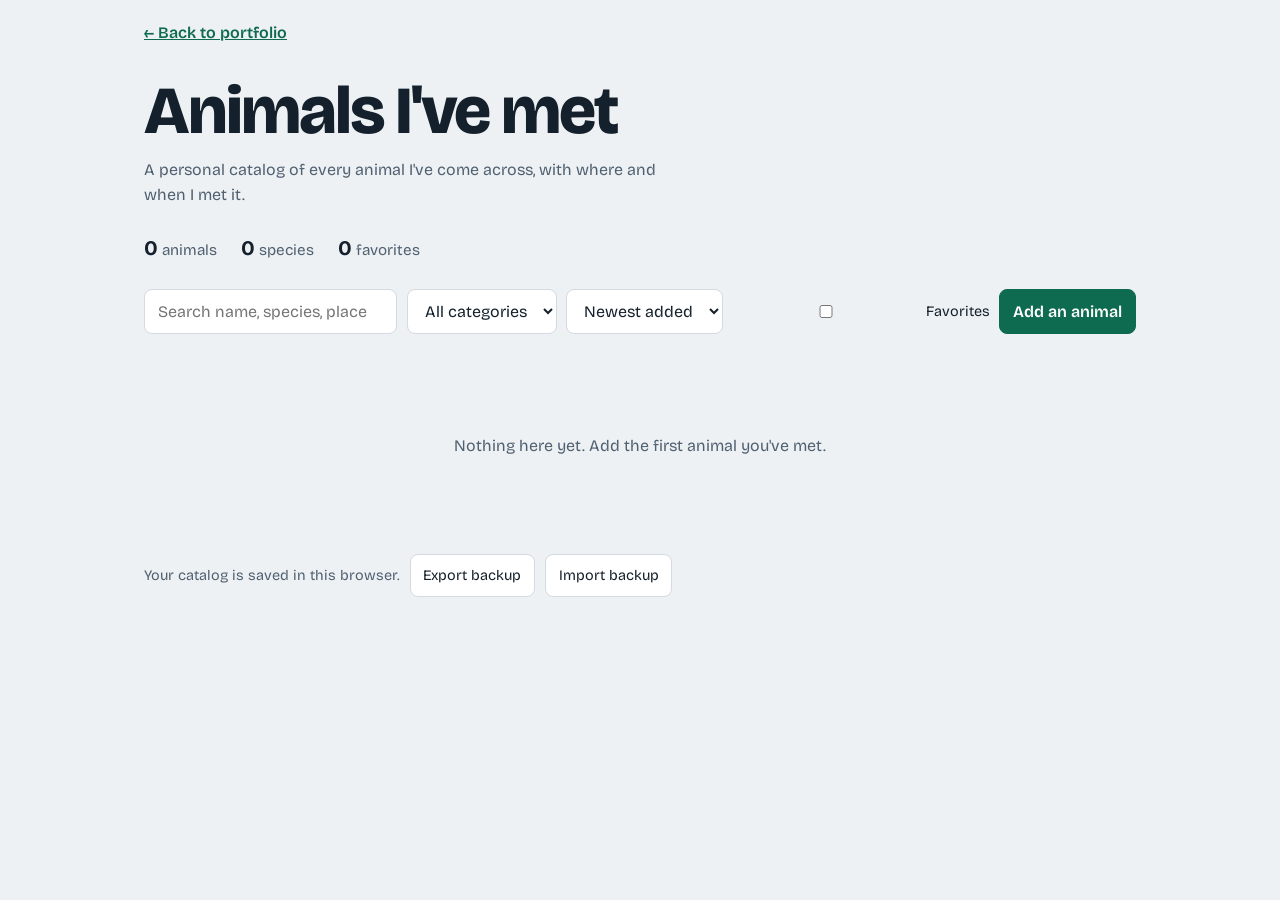
<file: animals_ive_met.html>
<!DOCTYPE html>
<html lang="en">
<head>
<meta charset="UTF-8">
<meta name="viewport" content="width=device-width, initial-scale=1">
<title>Animals I've met</title>
<link rel="preconnect" href="https://fonts.googleapis.com">
<link href="https://fonts.googleapis.com/css2?family=Bricolage+Grotesque:opsz,wght@12..96,400;12..96,600;12..96,800&display=swap" rel="stylesheet">
<style>
:root{--bg:#EEF1F4;--ink:#14202B;--mute:#4F6070;--card:#fff;--line:#D3DAE1;--acc:#0F6B4F;--accInk:#fff;--hi:#E8A317;--bad:#B3261E}
@media(prefers-color-scheme:dark){:root{--bg:#101820;--ink:#E6ECF1;--mute:#9BAAB8;--card:#17222C;--line:#26333F;--acc:#4FD1A1;--accInk:#08281D;--bad:#FF8A80}}
*{box-sizing:border-box}
body{margin:0;background:var(--bg);color:var(--ink);font:400 1rem/1.6 "Bricolage Grotesque",system-ui,sans-serif}
a{color:var(--acc);font-weight:600}
:focus-visible{outline:3px solid var(--hi);outline-offset:2px}
.wrap{max-width:1040px;margin:0 auto;padding:1.25rem 1.5rem 4rem}
h1{font-size:clamp(2.4rem,7vw,4.2rem);line-height:1;letter-spacing:-.03em;font-weight:800;margin:2rem 0 .75rem}
.sub{color:var(--mute);margin:0 0 1.5rem;max-width:34em}
.stats{display:flex;flex-wrap:wrap;gap:1.5rem;margin:0 0 1.5rem;color:var(--mute);font-size:.95rem}.stats b{color:var(--ink);font-size:1.3rem}
.bar{display:flex;flex-wrap:wrap;gap:.6rem;margin-bottom:1.5rem}
input,select,textarea,button{font:inherit;color:var(--ink);background:var(--card);border:1px solid var(--line);border-radius:.5rem;padding:.55rem .8rem}
.bar input{flex:1;min-width:180px}
button{cursor:pointer}button.main{background:var(--acc);color:var(--accInk);border-color:var(--acc);font-weight:600}
button.danger{color:var(--bad)}
.grid{display:grid;grid-template-columns:repeat(auto-fill,minmax(240px,1fr));gap:1.25rem}
.card{background:var(--card);border:1px solid var(--line);border-radius:.75rem;overflow:hidden;display:flex;flex-direction:column}
.ph{aspect-ratio:4/3;background:var(--line);display:grid;place-items:center;color:var(--mute);font-size:.9rem}
.ph img{width:100%;height:100%;object-fit:cover}
.body{padding:1rem 1.1rem;flex:1}
.body h3{margin:0;font-size:1.15rem}.body em{color:var(--mute);font-size:.92rem}
.meta{font-size:.88rem;color:var(--mute);margin:.5rem 0}
.body p{margin:.4rem 0 0;font-size:.95rem}
.act{display:flex;gap:.5rem;padding:0 1.1rem 1rem}.act button{padding:.3rem .7rem;font-size:.85rem}
.fav{color:var(--hi)}
.empty{grid-column:1/-1;text-align:center;padding:3rem 1rem;color:var(--mute)}
dialog{border:1px solid var(--line);border-radius:.75rem;background:var(--bg);color:var(--ink);width:min(520px,94vw);padding:1.5rem}
dialog::backdrop{background:rgba(0,0,0,.5)}
label{display:block;font-weight:600;font-size:.9rem;margin:.9rem 0 .25rem}
dialog input,dialog select,dialog textarea{width:100%}
.row{display:grid;grid-template-columns:1fr 1fr;gap:.75rem}
.preview{max-height:140px;margin-top:.5rem;border-radius:.5rem;display:block}
.foot{display:flex;gap:.6rem;justify-content:flex-end;margin-top:1.5rem}
.tools{margin-top:3rem;display:flex;flex-wrap:wrap;gap:.6rem;align-items:center;color:var(--mute);font-size:.9rem}
#msg{min-height:1.4rem;color:var(--mute);font-size:.9rem;margin:-.75rem 0 1rem}
@media(prefers-reduced-motion:reduce){*{transition:none!important}}
</style>
</head>
<body>
<div class="wrap">
  <a href="index.html">&larr; Back to portfolio</a>
  <h1>Animals I've met</h1>
  <p class="sub">A personal catalog of every animal I've come across, with where and when I met it.</p>
  <div class="stats" id="stats"></div>

  <div class="bar">
    <input id="q" type="search" placeholder="Search name, species, place or notes" aria-label="Search animals">
    <select id="fCat" aria-label="Filter by category"></select>
    <select id="sort" aria-label="Sort animals">
      <option value="newest">Newest added</option>
      <option value="met">Date met</option>
      <option value="name">Name A to Z</option>
    </select>
    <label style="margin:0;display:flex;align-items:center;gap:.4rem;font-weight:400"><input type="checkbox" id="fFav" style="width:auto"> Favorites</label>
    <button class="main" id="addBtn">Add an animal</button>
  </div>
  <div id="msg" role="status"></div>
  <div class="grid" id="grid"></div>

  <div class="tools">
    Your catalog is saved in this browser.
    <button id="exportBtn">Export backup</button>
    <button id="importBtn">Import backup</button>
    <input type="file" id="importFile" accept="application/json" hidden>
  </div>
</div>

<dialog id="dlg">
  <form id="form" method="dialog">
    <h2 id="dlgTitle" style="margin:0">Add an animal</h2>
    <label for="fName">Name or nickname</label><input id="fName" required>
    <div class="row">
      <div><label for="fSpecies">Species</label><input id="fSpecies" placeholder="e.g. African grey parrot"></div>
      <div><label for="fCategory">Category</label><select id="fCategory"></select></div>
    </div>
    <div class="row">
      <div><label for="fPlace">Where I met it</label><input id="fPlace"></div>
      <div><label for="fDate">When</label><input id="fDate" type="date"></div>
    </div>
    <label for="fNotes">Notes</label><textarea id="fNotes" rows="3" placeholder="What made this meeting memorable?"></textarea>
    <label for="fPhoto">Photo</label><input id="fPhoto" type="file" accept="image/*">
    <img id="prev" class="preview" alt="" hidden>
    <label style="display:flex;gap:.5rem;align-items:center;font-weight:400"><input type="checkbox" id="fFavorite" style="width:auto"> Mark as a favorite</label>
    <div class="foot"><button type="button" id="cancel">Cancel</button><button class="main" type="submit">Save animal</button></div>
  </form>
</dialog>

<script>
const CATEGORIES = ["Mammal", "Bird", "Reptile", "Amphibian", "Fish", "Insect", "Other"];
const $ = id => document.getElementById(id);
const esc = s => String(s ?? "").replace(/[&<>"']/g, c => ({"&":"&amp;","<":"&lt;",">":"&gt;",'"':"&quot;","'":"&#39;"}[c]));

/* The catalog data type: a list of animal records with the operations you need. */
class AnimalCatalog {
  constructor(key = "animals_ive_met") {
    this.key = key;
    try { this.items = JSON.parse(localStorage.getItem(key)) || []; } catch { this.items = []; }
  }
  save() {
    try { localStorage.setItem(this.key, JSON.stringify(this.items)); return true; } catch { return false; }
  }
  add(a) { const item = { id: crypto.randomUUID(), added: Date.now(), favorite: false, photo: "", ...a }; this.items.push(item); return item; }
  get(id) { return this.items.find(a => a.id === id); }
  update(id, changes) { const a = this.get(id); if (a) Object.assign(a, changes); return a; }
  remove(id) { this.items = this.items.filter(a => a.id !== id); }
  search({ text = "", category = "", favoritesOnly = false, sortBy = "newest" } = {}) {
    const t = text.trim().toLowerCase();
    const out = this.items.filter(a =>
      (!category || a.category === category) && (!favoritesOnly || a.favorite) &&
      (!t || [a.name, a.species, a.place, a.notes].some(f => (f || "").toLowerCase().includes(t))));
    const by = { newest: (x, y) => y.added - x.added, met: (x, y) => (y.date || "").localeCompare(x.date || ""), name: (x, y) => x.name.localeCompare(y.name) };
    return out.sort(by[sortBy]);
  }
  stats() {
    const perCategory = {};
    this.items.forEach(a => perCategory[a.category] = (perCategory[a.category] || 0) + 1);
    return { total: this.items.length, species: new Set(this.items.map(a => (a.species || a.name).toLowerCase())).size, favorites: this.items.filter(a => a.favorite).length, perCategory };
  }
  toJSON() { return JSON.stringify(this.items, null, 2); }
  load(json) { const data = JSON.parse(json); if (!Array.isArray(data)) throw new Error("bad"); this.items = data; }
}

const catalog = new AnimalCatalog();
let editingId = null, photoData = "";

function note(t) { $("msg").textContent = t; setTimeout(() => { if ($("msg").textContent === t) $("msg").textContent = ""; }, 4000); }
function persist() { if (!catalog.save()) note("Could not save. Browser storage is full, so remove some photos or export a backup."); }

function render() {
  const rows = catalog.search({ text: $("q").value, category: $("fCat").value, favoritesOnly: $("fFav").checked, sortBy: $("sort").value });
  const s = catalog.stats();
  $("stats").innerHTML = `<span><b>${s.total}</b> animals</span><span><b>${s.species}</b> species</span><span><b>${s.favorites}</b> favorites</span>` +
    Object.entries(s.perCategory).map(([c, n]) => `<span><b>${n}</b> ${esc(c.toLowerCase())}</span>`).join("");
  $("grid").innerHTML = rows.length ? rows.map(a => `
    <article class="card">
      <div class="ph">${a.photo ? `<img src="${a.photo}" alt="${esc(a.name)}">` : "No photo yet"}</div>
      <div class="body">
        <h3>${esc(a.name)} ${a.favorite ? '<span class="fav" title="Favorite">&#9733;</span>' : ""}</h3>
        <em>${esc(a.species)}</em>
        <div class="meta">${esc(a.category)}${a.place ? " &middot; " + esc(a.place) : ""}${a.date ? " &middot; " + esc(a.date) : ""}</div>
        ${a.notes ? `<p>${esc(a.notes)}</p>` : ""}
      </div>
      <div class="act"><button data-a="fav" data-id="${a.id}">${a.favorite ? "Unfavorite" : "Favorite"}</button><button data-a="edit" data-id="${a.id}">Edit</button><button class="danger" data-a="del" data-id="${a.id}">Delete</button></div>
    </article>`).join("")
    : `<div class="empty">${catalog.items.length ? "No animals match your search. Clear the filters to see them all." : "Nothing here yet. Add the first animal you've met."}</div>`;
}

function openForm(a) {
  editingId = a ? a.id : null; photoData = a ? a.photo : "";
  $("dlgTitle").textContent = a ? "Edit animal" : "Add an animal";
  $("fName").value = a?.name || ""; $("fSpecies").value = a?.species || ""; $("fCategory").value = a?.category || "Mammal";
  $("fPlace").value = a?.place || ""; $("fDate").value = a?.date || ""; $("fNotes").value = a?.notes || "";
  $("fFavorite").checked = !!a?.favorite; $("fPhoto").value = "";
  $("prev").hidden = !photoData; $("prev").src = photoData;
  $("dlg").showModal();
}

/* Shrinks photos before saving so the browser storage doesn't fill up. */
function shrink(file) {
  return new Promise((res, rej) => {
    const img = new Image(), url = URL.createObjectURL(file);
    img.onload = () => {
      const k = Math.min(1, 640 / Math.max(img.width, img.height)), c = document.createElement("canvas");
      c.width = img.width * k; c.height = img.height * k;
      c.getContext("2d").drawImage(img, 0, 0, c.width, c.height);
      URL.revokeObjectURL(url); res(c.toDataURL("image/jpeg", 0.8));
    };
    img.onerror = rej; img.src = url;
  });
}

$("fCat").innerHTML = `<option value="">All categories</option>` + CATEGORIES.map(c => `<option>${c}</option>`).join("");
$("fCategory").innerHTML = CATEGORIES.map(c => `<option>${c}</option>`).join("");
["q", "fCat", "sort", "fFav"].forEach(id => $(id).addEventListener("input", render));
$("addBtn").onclick = () => openForm(null);
$("cancel").onclick = () => $("dlg").close();
$("fPhoto").onchange = async e => {
  const f = e.target.files[0]; if (!f) return;
  try { photoData = await shrink(f); $("prev").src = photoData; $("prev").hidden = false; } catch { note("That file could not be read as an image."); }
};
$("form").addEventListener("submit", () => {
  const data = { name: $("fName").value.trim(), species: $("fSpecies").value.trim(), category: $("fCategory").value, place: $("fPlace").value.trim(), date: $("fDate").value, notes: $("fNotes").value.trim(), favorite: $("fFavorite").checked, photo: photoData };
  if (editingId) catalog.update(editingId, data); else catalog.add(data);
  persist(); render(); note("Saved.");
});
$("grid").addEventListener("click", e => {
  const b = e.target.closest("button"); if (!b) return;
  const a = catalog.get(b.dataset.id); if (!a) return;
  if (b.dataset.a === "edit") openForm(a);
  if (b.dataset.a === "fav") { a.favorite = !a.favorite; persist(); render(); }
  if (b.dataset.a === "del" && confirm(`Delete ${a.name}? This cannot be undone.`)) { catalog.remove(a.id); persist(); render(); note("Deleted."); }
});
$("exportBtn").onclick = () => {
  const l = document.createElement("a");
  l.href = URL.createObjectURL(new Blob([catalog.toJSON()], { type: "application/json" }));
  l.download = "animals-ive-met.json"; l.click();
};
$("importBtn").onclick = () => $("importFile").click();
$("importFile").onchange = async e => {
  const f = e.target.files[0]; if (!f) return;
  try { catalog.load(await f.text()); persist(); render(); note("Backup imported."); } catch { note("That file isn't a valid backup."); }
  e.target.value = "";
};
render();
</script>
</body>
</html>
</file>
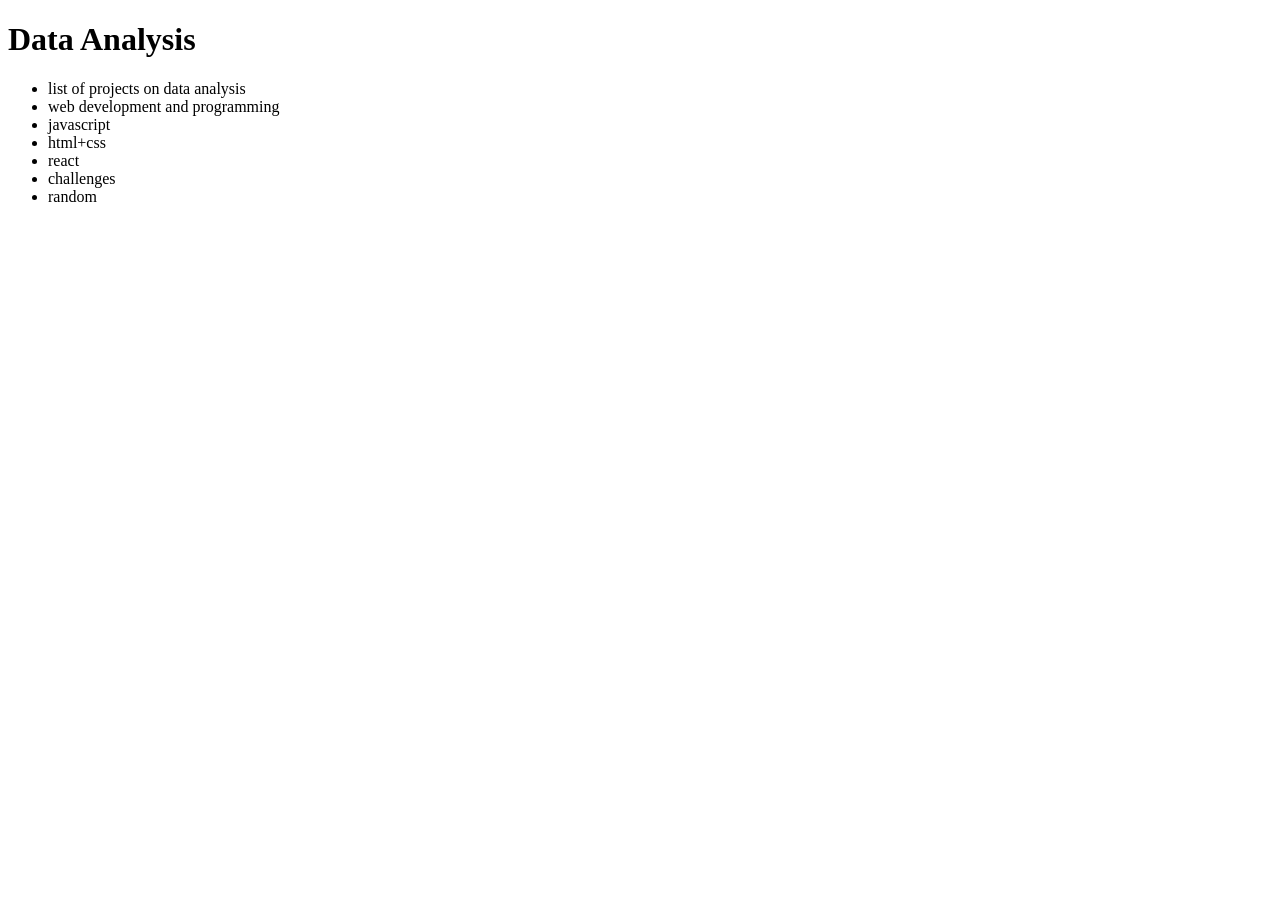
<file: Data_Analysis.html>
<!doctype HTML>
<html lang="en">
<head>
<meta charset="UTF-8">
<meta name="viewport" content="width=device-width, initial-scale=1.0">
<title>Portfolio</title>
</head>
<body>
<h1>Data Analysis</h1>
<ul>
	<li>list of projects on data analysis
	<li>web development and programming
	<li>javascript
	<li>html+css
	<li>react
	<li><a>challenges</a>
	<li><a>random<a/>
</ul>
</body>
</html>
</file>
